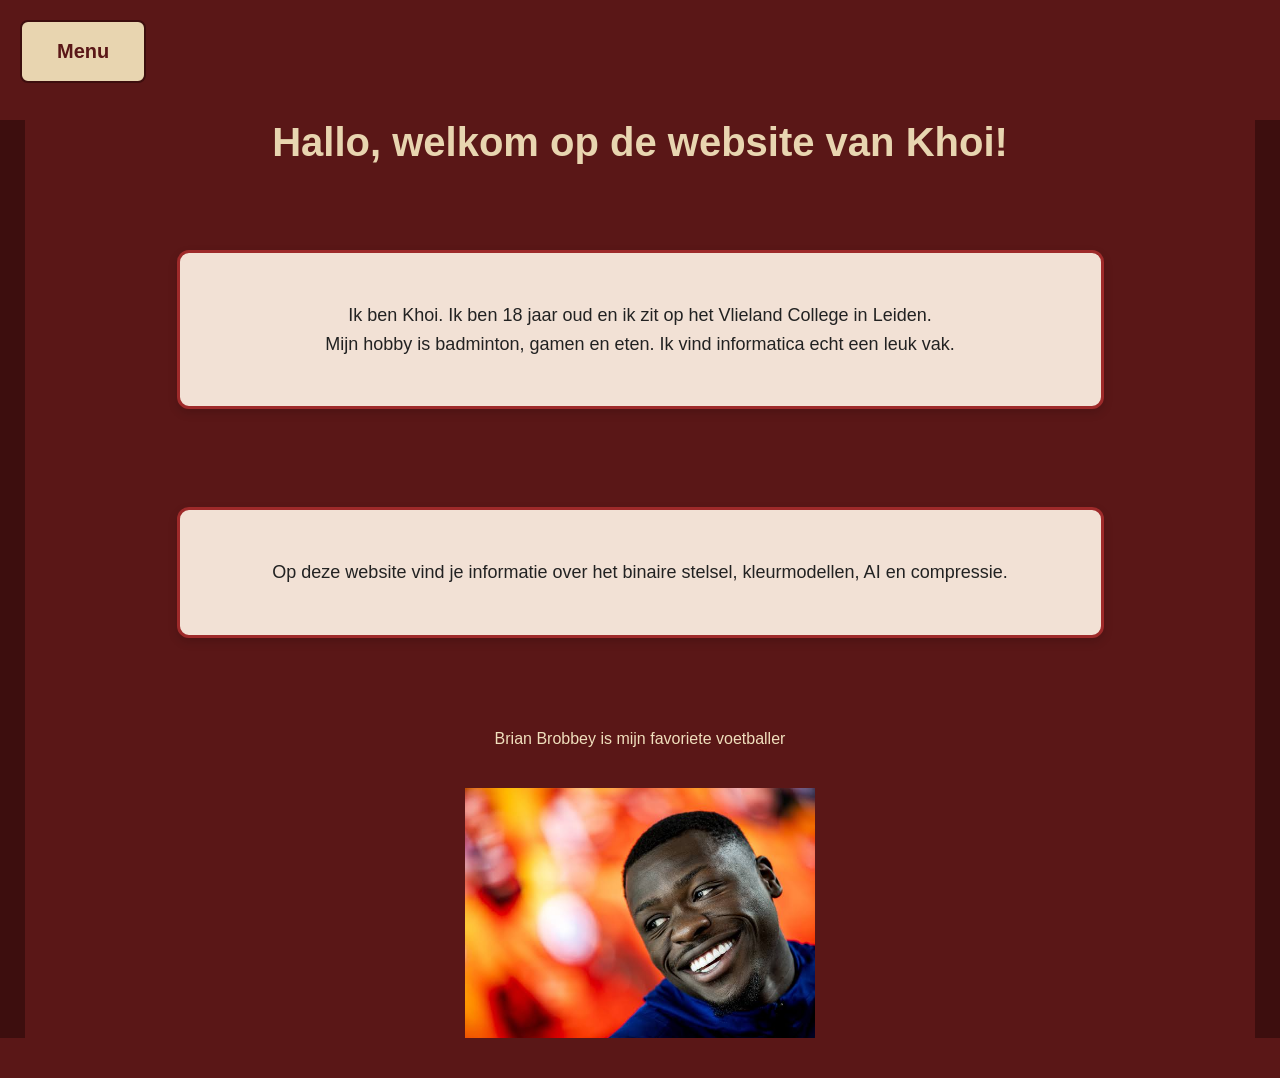
<file: index.html>
<!DOCTYPE html> <!-- Dit is de homepage van mijn site -->
<html> <!-- Dit is het html-element -->
<head>
    <title>Homepage</title> <!--title van de page-->
    <meta charset="utf-8">
    <link rel="stylesheet" type="text/css" href="stijl.css"> <!--cs opmaak-->
</head>
<body> <!--wat er in de pagina komt-->
   
   <!-- Menu anchor--> <!-- link terug naar de homepage --> 
   
<div class="menu"> <!--blok-->
    <button>Menu</button>

    <div class="dropdown">
        <a href="index.html">Homepage</a>
        <a href="binairstelsel.html">Binairstelsel</a>
        <a href="kleurmodellen.html">Kleurmodellen</a>
        <a href="ai.html">AI</a>
        <a href="compressie.html">Compressie</a>
        <a href="uitleg.html">Uitleg</a>
    </div>
</div>
    <!--dropdown menu-->
    <h1> Hallo, welkom op de website van Khoi! </h1> <br>
<div class="box"> <!--box om de tekst-->
<p> Ik ben Khoi. Ik ben 18 jaar oud en ik zit op het Vlieland College in Leiden. <br>
Mijn hobby is badminton, gamen en eten.
Ik vind informatica echt een leuk vak. </p>
</div> <!--uitleg-->
<br>
<div class="box">
    <p>Op deze website vind je informatie over het binaire stelsel, kleurmodellen, AI en compressie.</p>
</div> <!--uitleg-->
<br>
 <!--box om de tekst--> <!-- aparte blok zodat css kan werken-->
 <br>
   <p> Brian Brobbey is mijn favoriete voetballer </p>
<!--uitleg-->
    <img src="images.jpg" alt="BRianBrobbey">  <!--foto-->

</body>
</html> <!--einde van HTML-->
</file>
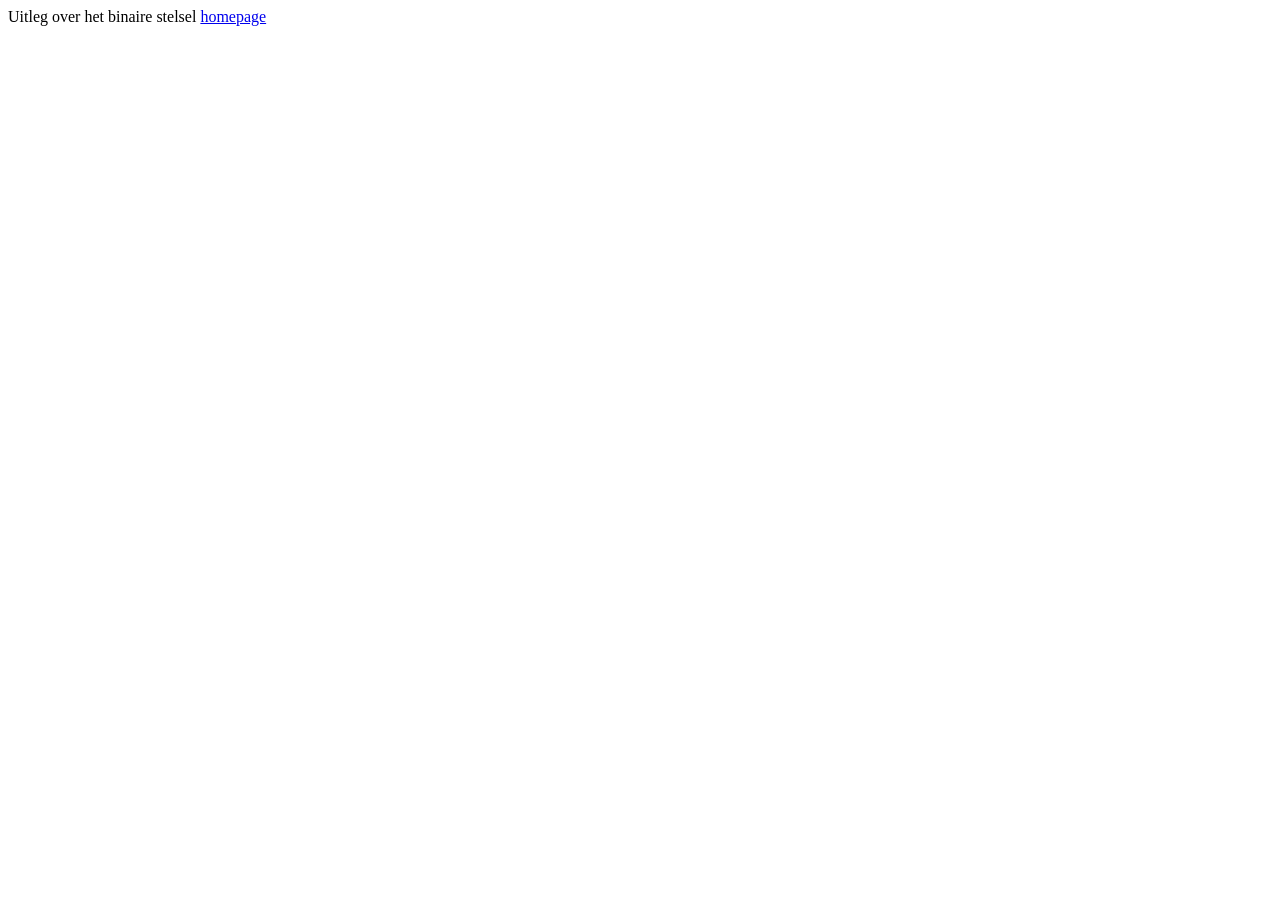
<file: .binairstelsel.html>
<!DOCTYPE html> 
<html> 
<head>
    <title>Binair stelsel</title>
    <meta charset="utf-8">
</head>
<body>
    Uitleg over het binaire stelsel

    <a href="index.html">homepage</a> <! --link terug naar de homepage > 

</body>
</html>
</file>
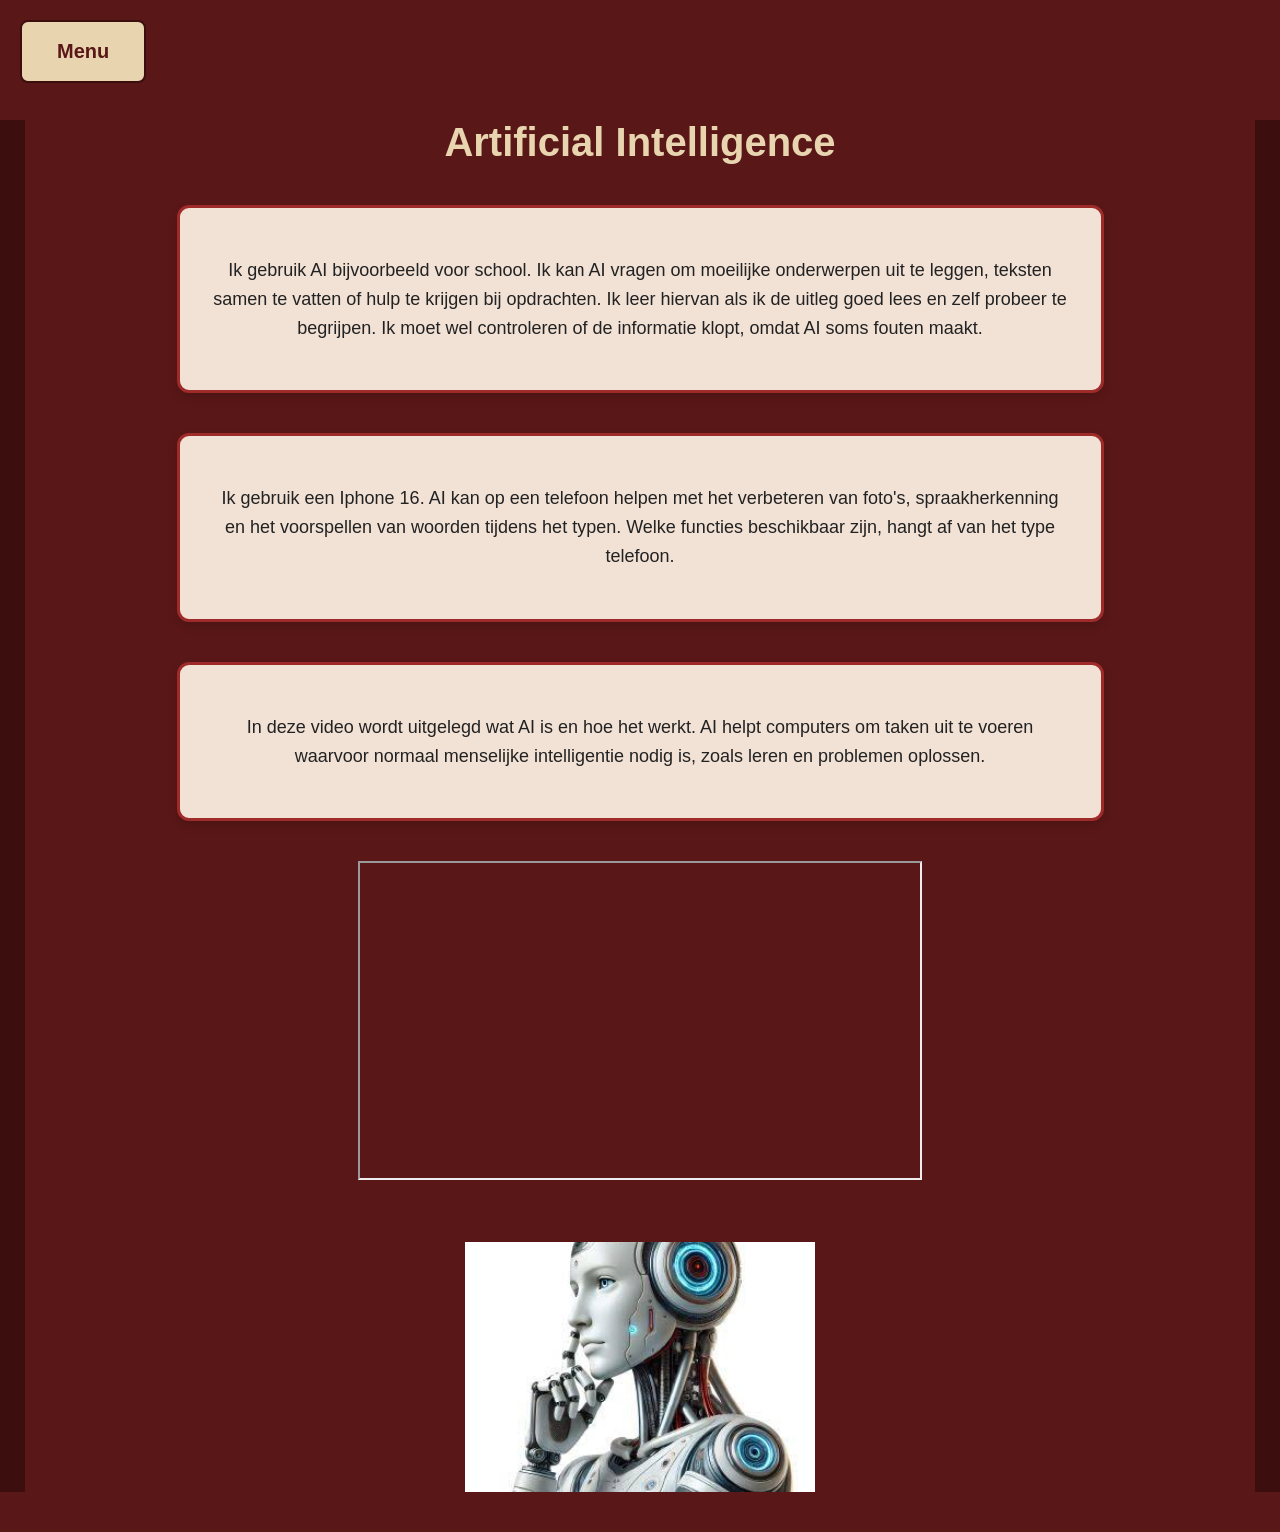
<file: ai.html>
<!DOCTYPE html> 
<html> <!-- Dit is het html-element -->
<head>
    <title>AI</title> <!--naam boven de tab-->
    <meta charset="utf-8">
    <link rel="stylesheet" type="text/css" href="stijl.css"> <!--css opmaak link -->
</head>
<body> <!--wat er in de pagina komt-->
   
   <!-- Menu anchor--> <!-- link terug naar de homepage --> 
   
<div class="menu">
    <button>Menu</button>

    <div class="dropdown">
        <a href="index.html">Homepage</a>
        <a href="binairstelsel.html">Binairstelsel</a>
        <a href="kleurmodellen.html">Kleurmodellen</a>
        <a href="ai.html">AI</a>
        <a href="compressie.html">Compressie</a>
        <a href="uitleg.html">Uitleg</a>
    </div>
</div>
    <!--dropdown menu-->
<h1>Artificial Intelligence</h1>

<div class="box"> <!-- aparte blok zodat css kan werken-->

    <p>
        Ik gebruik AI bijvoorbeeld voor school. Ik kan AI vragen
        om moeilijke onderwerpen uit te leggen, teksten samen te
        vatten of hulp te krijgen bij opdrachten. Ik leer hiervan
        als ik de uitleg goed lees en zelf probeer te begrijpen.
        Ik moet wel controleren of de informatie klopt, omdat AI
        soms fouten maakt. <!--uitleg-->
    </p>
</div>

<div class="box"> <!-- aparte blok zodat css kan werken-->
    

    <p>
        Ik gebruik een Iphone 16.
        AI kan op een telefoon helpen met het verbeteren van foto's,
        spraakherkenning en het voorspellen van woorden tijdens
        het typen. Welke functies beschikbaar zijn, hangt af van
        het type telefoon. <!--uitleg-->
    </p>
</div>

<div class="box"> <!-- aparte blok zodat css kan werken-->

    <p>
        In deze video wordt uitgelegd wat AI is en hoe het werkt.
        AI helpt computers om taken uit te voeren waarvoor normaal
        menselijke intelligentie nodig is, zoals leren en problemen
        oplossen.
    </p> <!--uitleg-->

    
</div>

<iframe width="560" height="315"
        src="https://www.youtube.com/embed/2ePf9rue1Ao"
        title="How AI Works"
        allowfullscreen> <!--link video-->
    </iframe> 
<br><br>

<img src="ai foto.jpg" alt="AI">  <!--foto-->
</body>
</html>
<!--einde van HTML-->
</file>
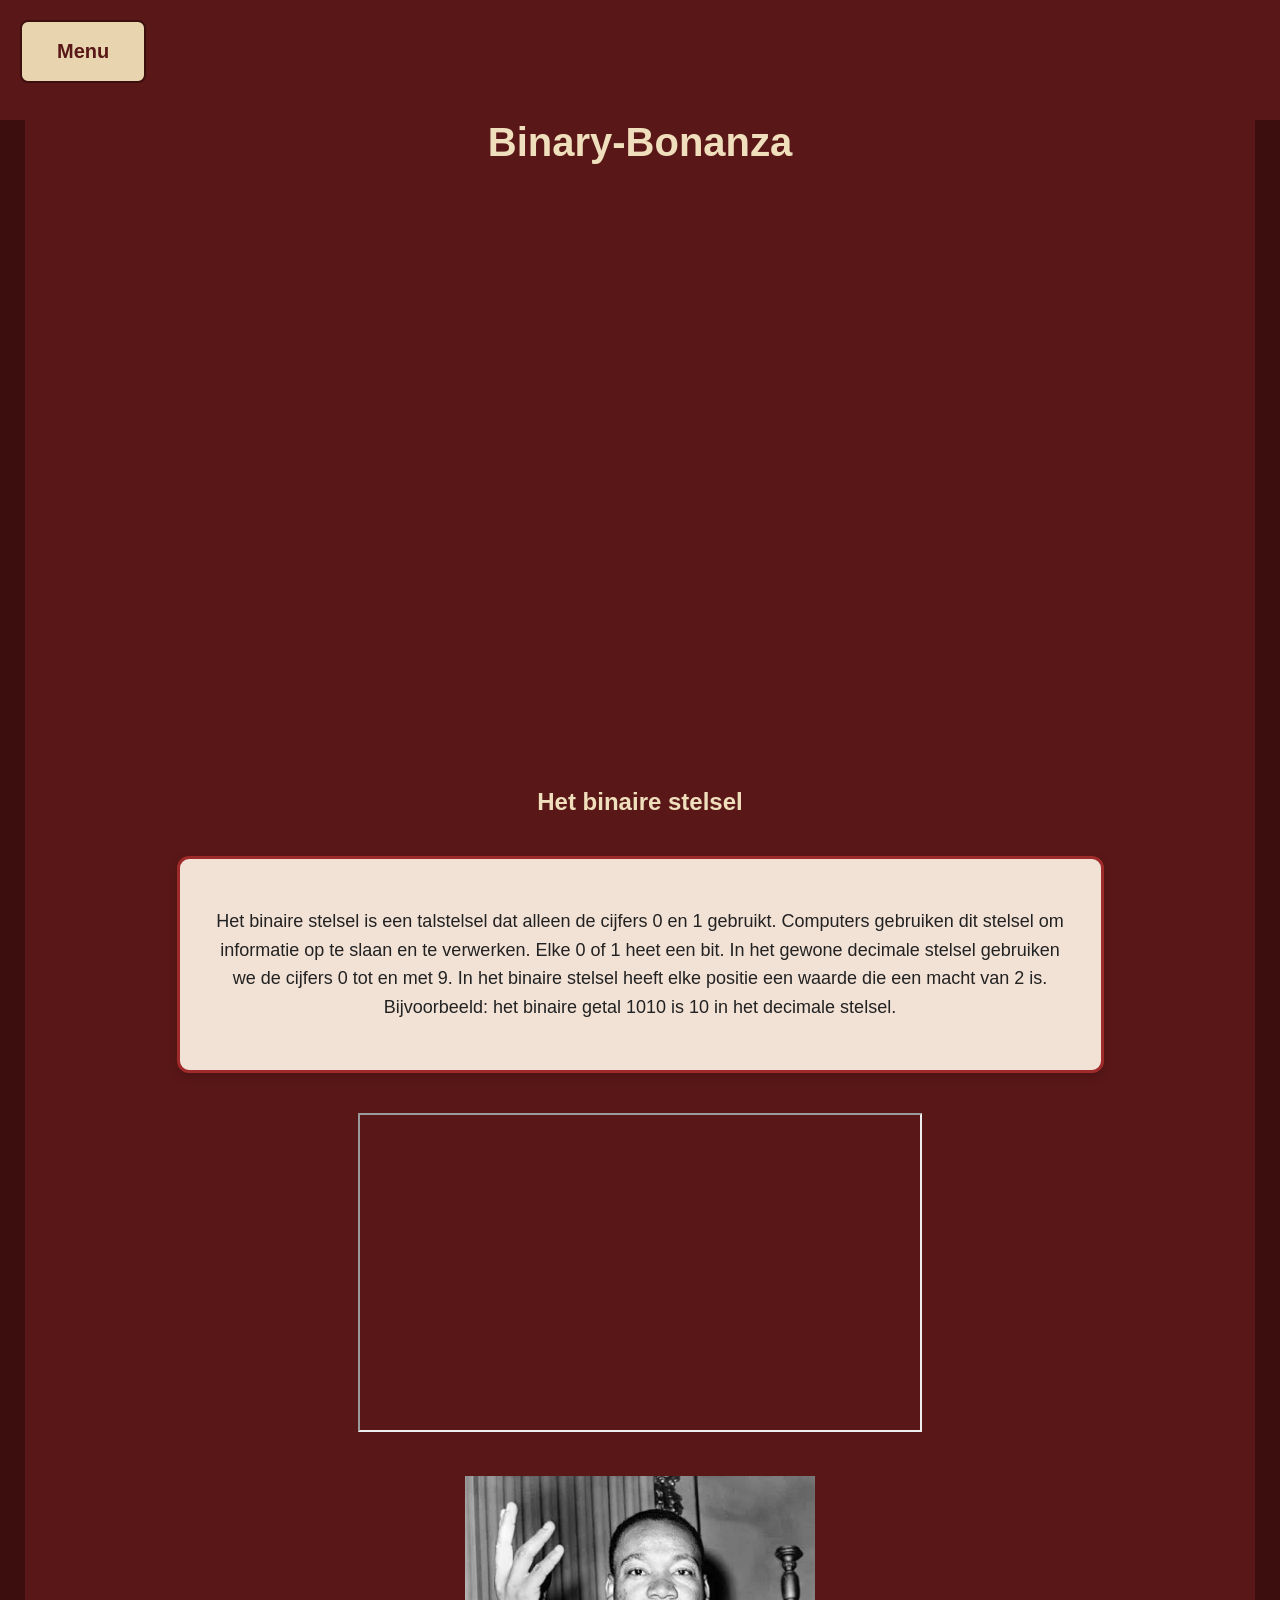
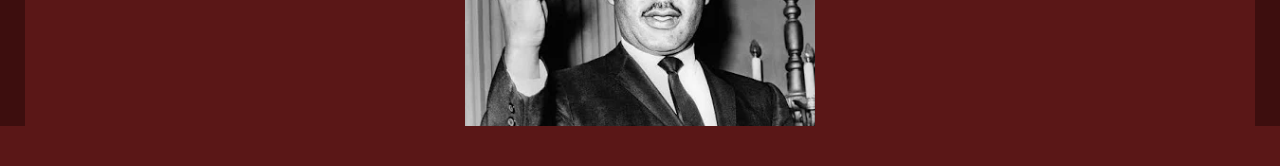
<file: binairstelsel.html>
<!DOCTYPE html> 
<html> 
<head>
    <title>Binairstelsel</title> <!--naam boven de tab-->
    <meta charset="utf-8"> <!--naam pagina-->
    <link rel="stylesheet" type="text/css" href="stijl.css"> <!--css-->
</head>
<body> <!--wat er in de pagina komt-->

   <!-- Menu anchor--> <!-- link terug naar de homepage --> 

<div class="menu">
    <button>Menu</button>

    <div class="dropdown">
        <a href="index.html">Homepage</a>
        <a href="binairstelsel.html">Binairstelsel</a>
        <a href="kleurmodellen.html">Kleurmodellen</a>
        <a href="ai.html">AI</a>
        <a href="compressie.html">Compressie</a>
        <a href="uitleg.html">Uitleg</a> <!--dropdownmenu-->
    </div>
</div>
<p>
<h1>
<a href="https://games.penjee.com/binary-bonanza/"> Binary-Bonanza </a> <!--link-->
</h1>
</p>
<br>
<br>
<br>
<iframe src="https://games.penjee.com/binary-bonanza/game.php" width="700" height="500" frameborder="no" scrolling="no" ></iframe>
<!--bepaal hier de grootte van de gamen-->
<br> 
<br>

<h2>Het binaire stelsel</h2>
<div class="box"> <!-- aparte blok zodat css kan werken-->
    

    <p>
        Het binaire stelsel is een talstelsel dat alleen de cijfers 0 en 1
        gebruikt. Computers gebruiken dit stelsel om informatie op te slaan
        en te verwerken. Elke 0 of 1 heet een bit. In het gewone decimale
        stelsel gebruiken we de cijfers 0 tot en met 9. In het binaire
        stelsel heeft elke positie een waarde die een macht van 2 is.
        Bijvoorbeeld: het binaire getal 1010 is 10 in het decimale stelsel.
    </p> <!--uitleg-->

</div>

 <iframe width="560" height="315"
        src="https://www.youtube.com/embed/sXxwr66Y79Y"
        title="The Binary Number System - Khan Academy"
        allowfullscreen>
    </iframe> <!--link video-->




    <img src="images.webp" alt="aurakoning"> <!--foto-->

</body>
</html><!--einde van HTML-->
</file>
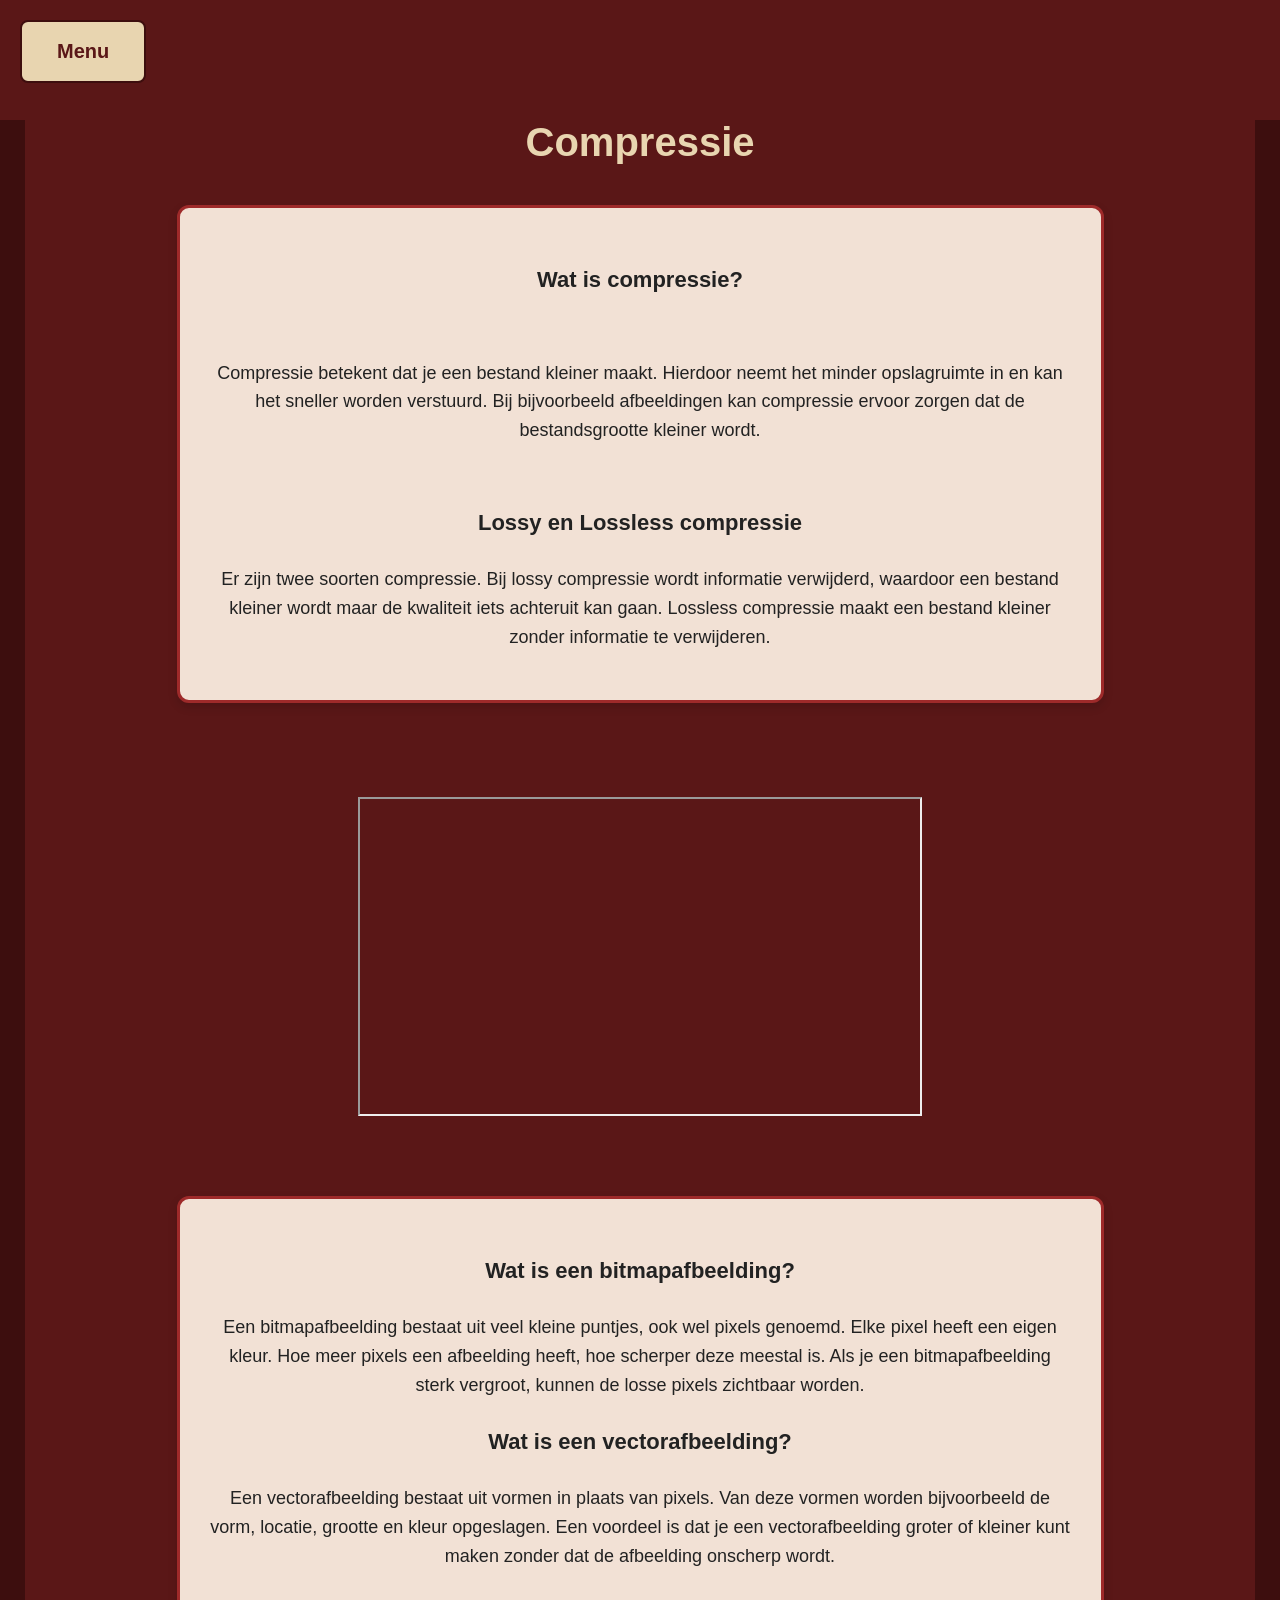
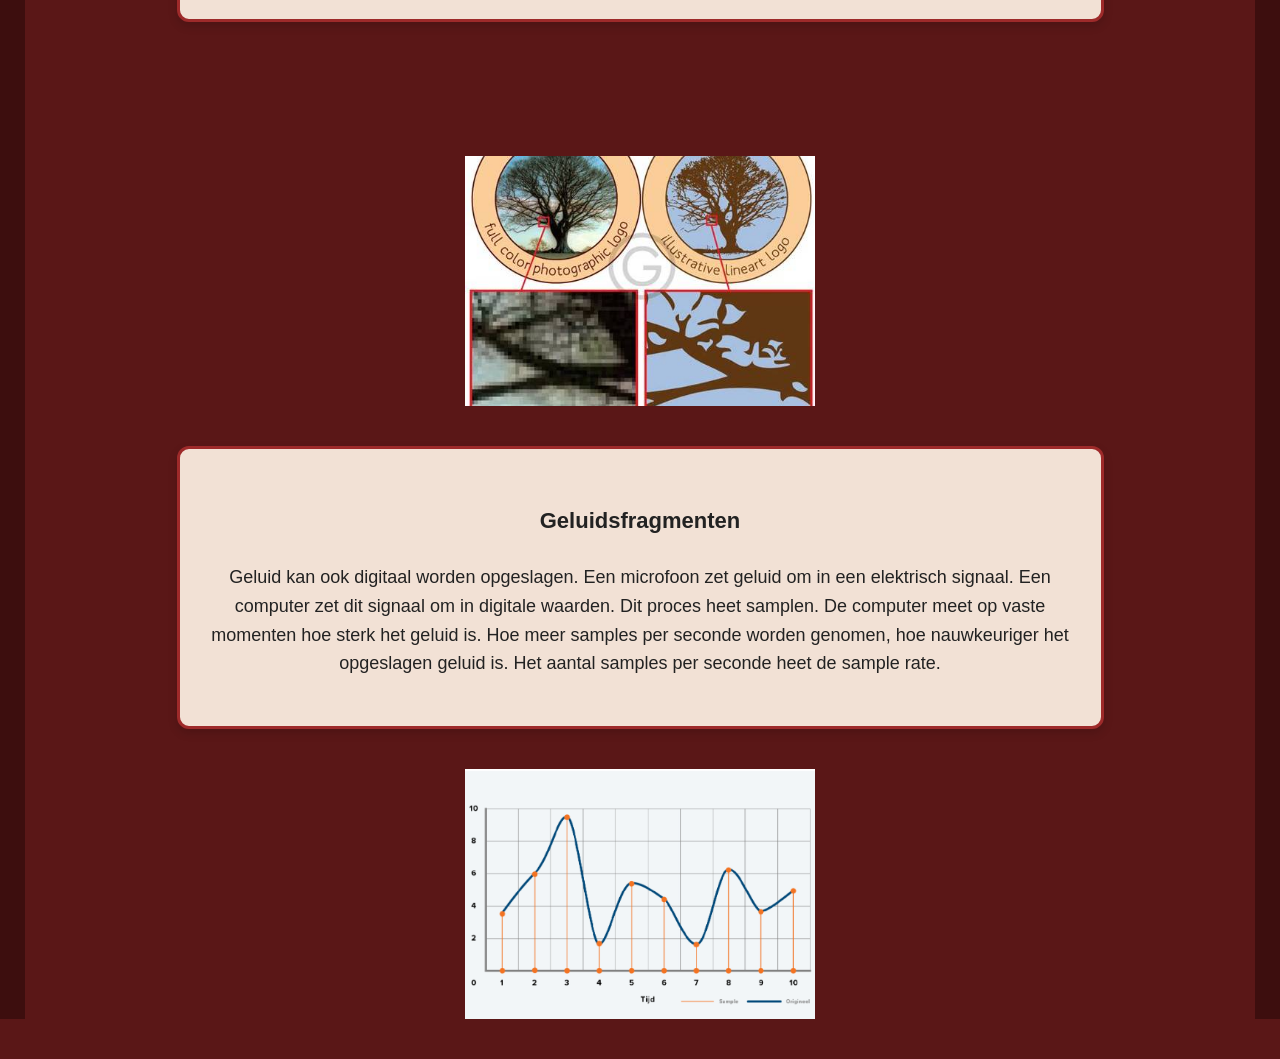
<file: compressie.html>
<!DOCTYPE html> 
<html> <!-- Dit is het html-element -->
<head>
    <title>Compressie</title> <!--naam boven de tab-->
    <meta charset="utf-8">
    <link rel="stylesheet" type="text/css" href="stijl.css"> <!--css opmaak link -->
</head> 
<body> <!--wat er in de pagina komt-->
    
   <!-- Menu anchor--> <!-- link terug naar de homepage --> 
   
<div class="menu">
    <button>Menu</button>

    <div class="dropdown">
        <a href="index.html">Homepage</a>
        <a href="binairstelsel.html">Binairstelsel</a>
        <a href="kleurmodellen.html">Kleurmodellen</a>
        <a href="ai.html">AI</a>
        <a href="compressie.html">Compressie</a>
        <a href="uitleg.html">Uitleg</a>
    </div>
</div>
    <!--dropdown menu-->
<h1>Compressie</h1>

<div class="box"> <!-- aparte blok zodat css kan werken-->

<h4>Wat is compressie?</h4> <br>
<p>
Compressie betekent dat je een bestand kleiner maakt. Hierdoor neemt het minder opslagruimte in en kan het sneller worden verstuurd. Bij bijvoorbeeld afbeeldingen kan compressie ervoor zorgen dat de bestandsgrootte kleiner wordt.
</p> 
 <!--uitleg-->
<br>

<h4>Lossy en Lossless compressie</h4>
<p>Er zijn twee soorten compressie. Bij lossy compressie wordt informatie verwijderd, waardoor een bestand kleiner wordt maar de kwaliteit iets achteruit kan gaan. Lossless compressie maakt een bestand kleiner zonder informatie te verwijderen.
 <!--uitleg-->
</p>
</div>
<br><br><br>

<iframe width="560" height="315"
src="https://www.youtube.com/embed/Lto-ajuqW3w"
title="Compression - Computerphile"
allowfullscreen> <!--link video-->
</iframe>

<br><br><br>
<div class="box"> <!-- aparte blok zodat css kan werken-->

<h4>Wat is een bitmapafbeelding?</h4>

<p>
Een bitmapafbeelding bestaat uit veel kleine puntjes, ook wel pixels genoemd. Elke pixel heeft een eigen kleur. Hoe meer pixels een afbeelding heeft, hoe scherper deze meestal is. Als je een bitmapafbeelding sterk vergroot, kunnen de losse pixels zichtbaar worden.
</p>
 <!--uitleg-->
<h4>Wat is een vectorafbeelding?</h4>

<p> <!--uitleg-->
Een vectorafbeelding bestaat uit vormen in plaats van pixels. Van deze vormen worden bijvoorbeeld de vorm, locatie, grootte en kleur opgeslagen. Een voordeel is dat je een vectorafbeelding groter of kleiner kunt maken zonder dat de afbeelding onscherp wordt.
</p>

</div>

<br><br><br>
<img src="OIP.jpg" alt="Bitmap en vector">

<div class="box">

<h4>Geluidsfragmenten</h4>
 <!--uitleg-->
<p>
Geluid kan ook digitaal worden opgeslagen. Een microfoon zet geluid om in een elektrisch signaal. Een computer zet dit signaal om in digitale waarden. Dit proces heet samplen. De computer meet op vaste momenten hoe sterk het geluid is. Hoe meer samples per seconde worden genomen, hoe nauwkeuriger het opgeslagen geluid is. Het aantal samples per seconde heet de sample rate.
</p> <!--uitleg-->

</div>
<img src="Screenshot 2026-10-02 180011.png" alt="Tabel muziek">  <!--foto-->

</body>
</html><!--einde van HTML-->
</file>
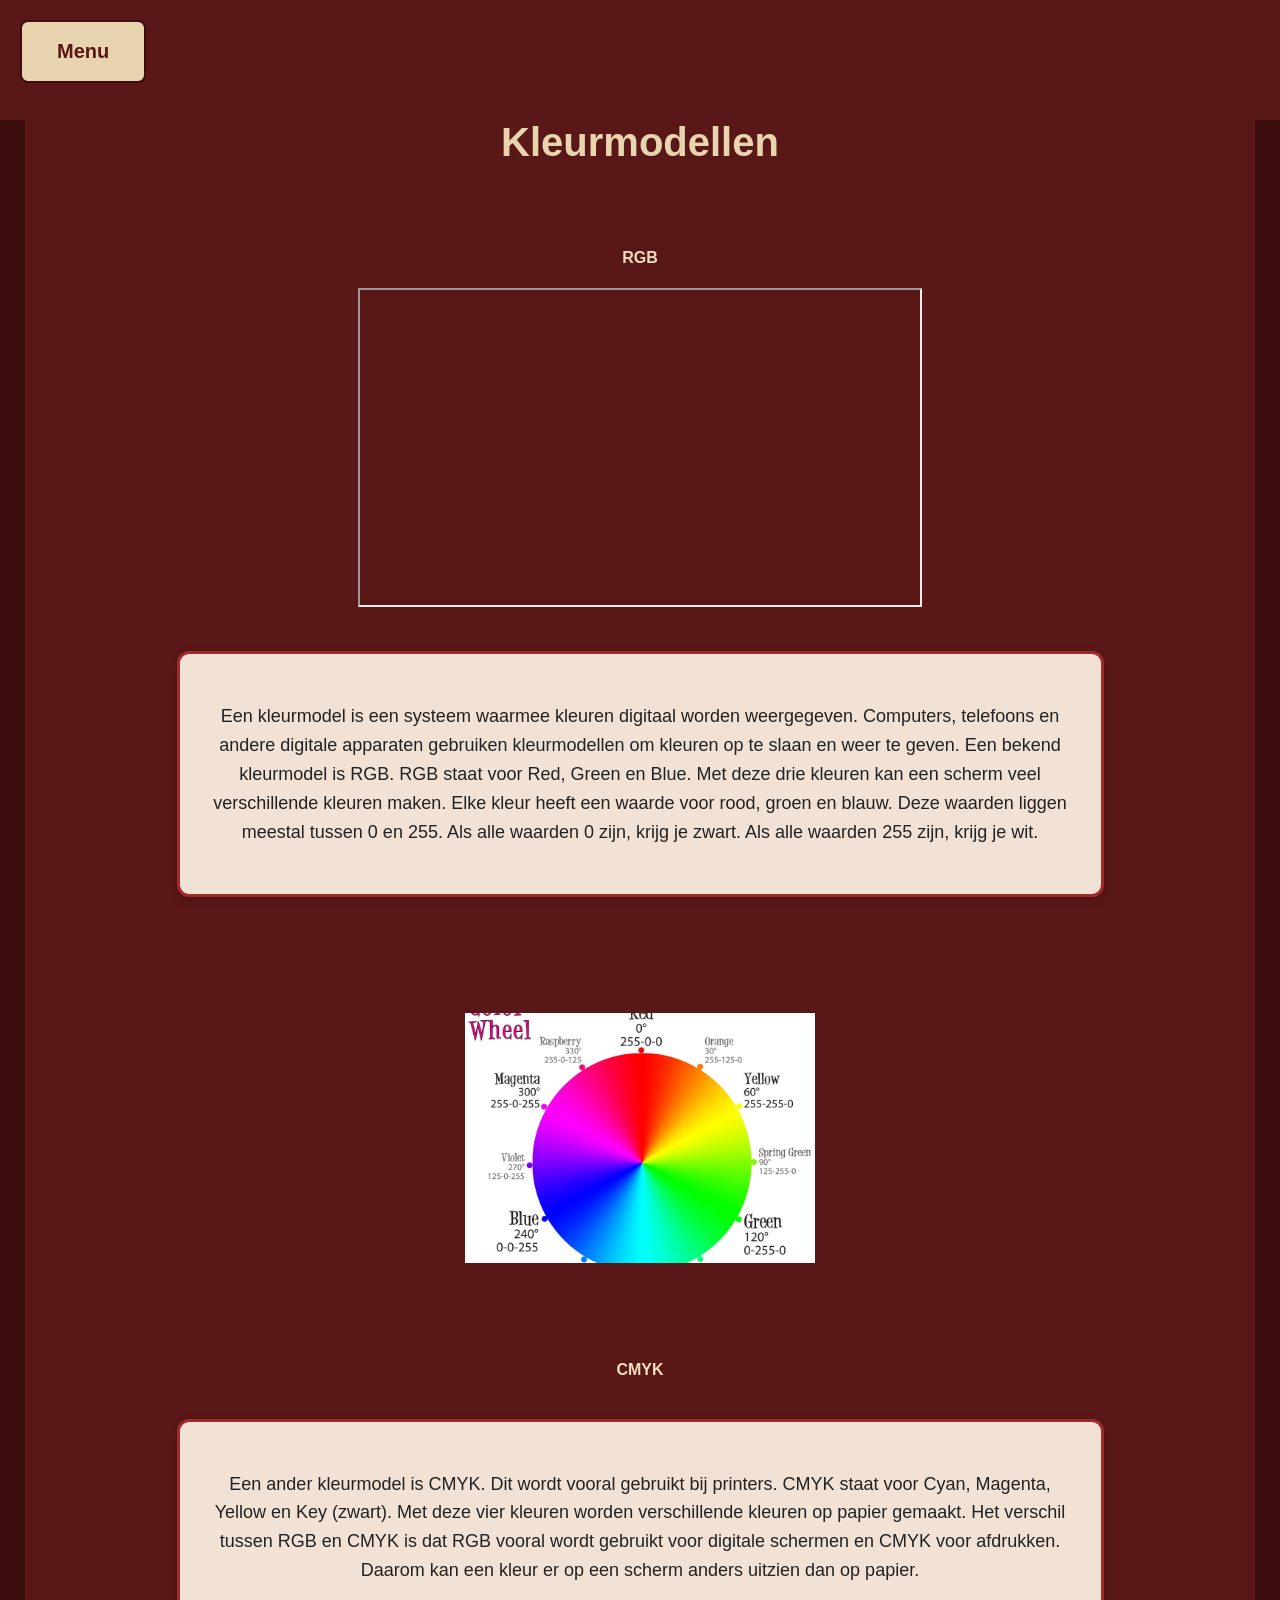
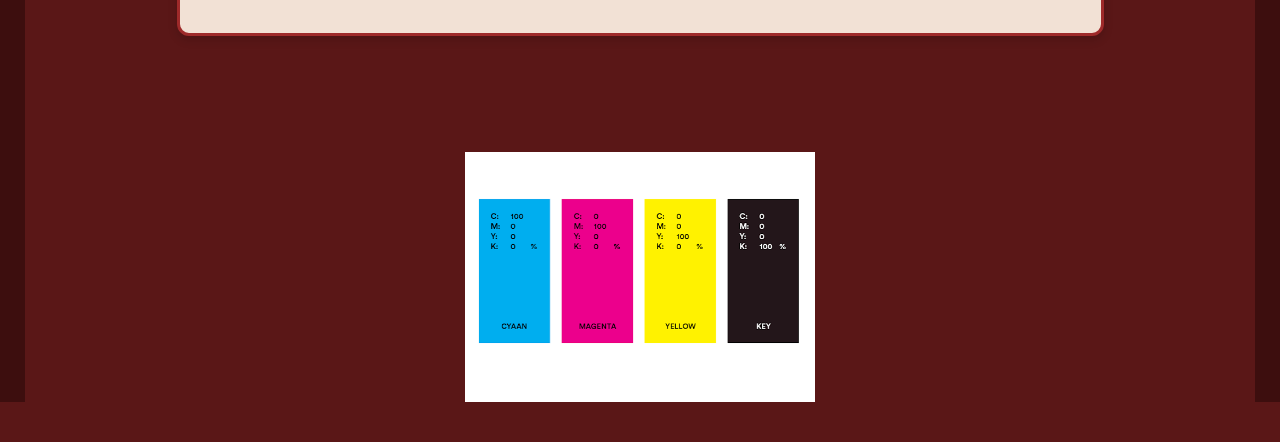
<file: kleurmodellen.html>
<!DOCTYPE html> 
<html> <!-- Dit is het html-element -->
<head>
    <title>Kleurmodellen</title> <!--naam boven de tab-->
    <meta charset="utf-8">
    <link rel="stylesheet" type="text/css" href="stijl.css"> <!--css opmaak link -->
</head>
<body> <!--wat er in de pagina komt-->

<!-- Menu anchor--> <!-- link terug naar de homepage --> 
<div class="menu">
    <button>Menu</button>

    <div class="dropdown">
        <a href="index.html">Homepage</a>
        <a href="binairstelsel.html">Binairstelsel</a>
        <a href="kleurmodellen.html">Kleurmodellen</a>
        <a href="ai.html">AI</a>
        <a href="compressie.html">Compressie</a>
        <a href="uitleg.html">Uitleg</a>
    </div>
</div>
    <!--dropdownmenu-->
<h1>Kleurmodellen</h1> 
<br>
<br>
<h4>RGB</h4>
<!--video-->
     <iframe width="560" height="315" 
        src="https://www.youtube.com/embed/A-djTEO4vY8"
        title="RGB vs CMYK"
        allowfullscreen> <!--link video-->
    </iframe>
<div class= "box"> <!--box om de tekst-->

<!--uitleg-->
<p>Een kleurmodel is een systeem waarmee kleuren digitaal worden weergegeven. Computers, telefoons en andere digitale apparaten gebruiken kleurmodellen om kleuren op te slaan en weer te geven.

Een bekend kleurmodel is RGB. RGB staat voor Red, Green en Blue. Met deze drie kleuren kan een scherm veel verschillende kleuren maken. Elke kleur heeft een waarde voor rood, groen en blauw. Deze waarden liggen meestal tussen 0 en 255. Als alle waarden 0 zijn, krijg je zwart. Als alle waarden 255 zijn, krijg je wit.
</p>   <!--uitleg-->
</div>
    <br>
    <br>
 <img class="kleurfoto" src="1_tQYAE9PU2FIrZV5rKwT7AQ.jpg"> <!--foto-->
<br> <br>

<h4>CMYK</h4>
<div class= "box"> <!--box om de tekst-->
<p>Een ander kleurmodel is CMYK. Dit wordt vooral gebruikt bij printers. CMYK staat voor Cyan, Magenta, Yellow en Key (zwart). Met deze vier kleuren worden verschillende kleuren op papier gemaakt.

Het verschil tussen RGB en CMYK is dat RGB vooral wordt gebruikt voor digitale schermen en CMYK voor afdrukken. Daarom kan een kleur er op een scherm anders uitzien dan op papier.
</p> <!--uitleg-->
</div>
<br> <br>
<img class="kleurfoto" src="images.png"> <!--foto-->


</body>
</html><!--einde van HTML-->
</file>
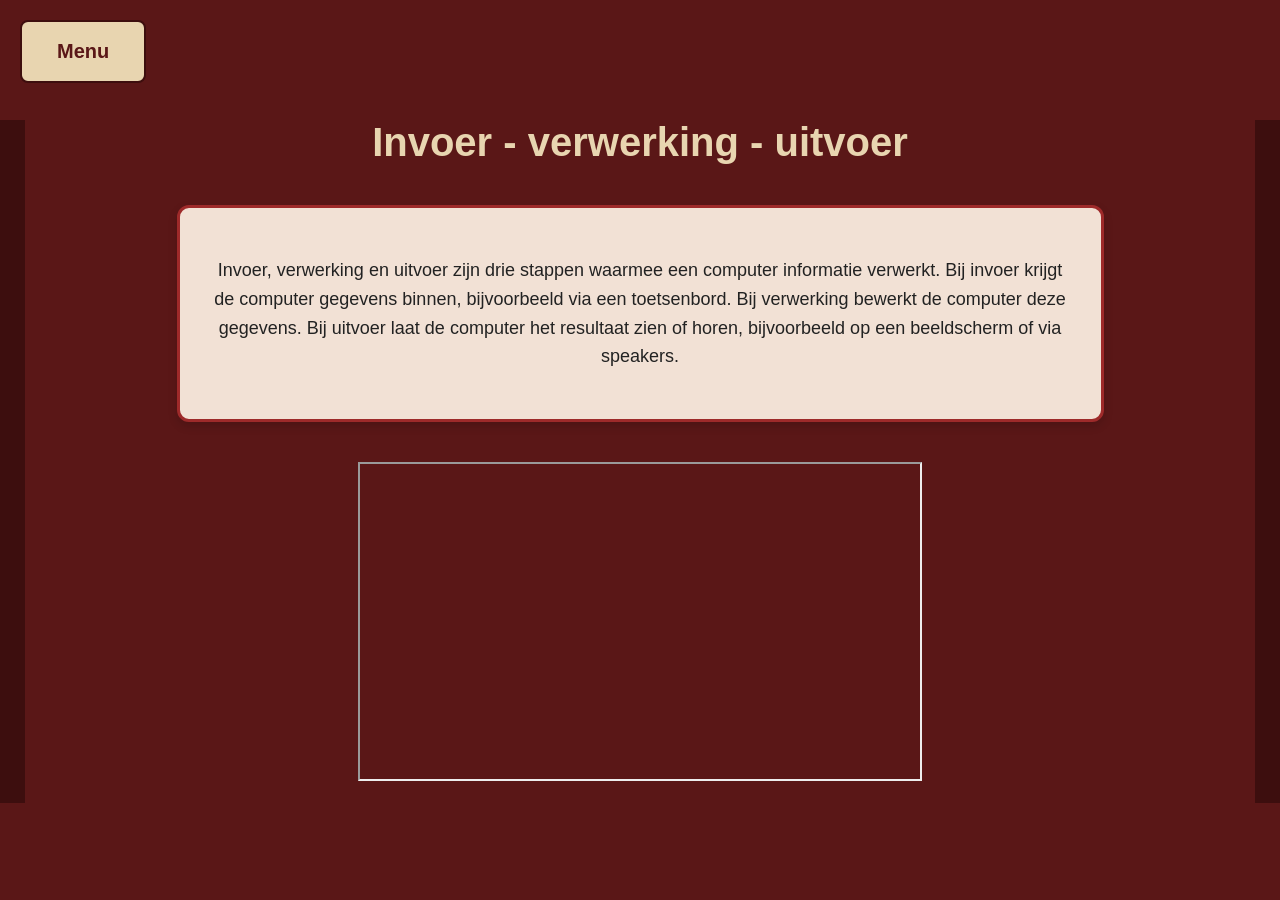
<file: uitleg.html>
<!DOCTYPE html> 
<html> <!-- Dit is het html-element -->
<head>
    <title>Uitleg</title> <!--naam boven de tab-->
    <meta charset="utf-8">
    <link rel="stylesheet" type="text/css" href="stijl.css"> <!--css opmaak link -->
</head>
<body> <!--wat er in de pagina komt-->
   
   <!-- Menu anchor--> <!-- link terug naar de homepage --> 
   
<div class="menu">
    <button>Menu</button>

    <div class="dropdown">
        <a href="index.html">Homepage</a>
        <a href="binairstelsel.html">Binairstelsel</a>
        <a href="kleurmodellen.html">Kleurmodellen</a>
        <a href="ai.html">AI</a>
        <a href="compressie.html">Compressie</a>
        <a href="uitleg.html">Uitleg</a>
    </div>
</div>
    <!--dropdown menu-->
<h1>Invoer - verwerking - uitvoer</h1>

<!-- Uitleg over invoer, verwerking en uitvoer -->
<div class="box">

    <p>
        Invoer, verwerking en uitvoer zijn drie stappen waarmee een computer
        informatie verwerkt. Bij invoer krijgt de computer gegevens binnen,
        bijvoorbeeld via een toetsenbord. Bij verwerking bewerkt de computer
        deze gegevens. Bij uitvoer laat de computer het resultaat zien of horen,
        bijvoorbeeld op een beeldscherm of via speakers.
    </p>
 <!--uitleg-->
    
</div>

<!-- Video over invoer, verwerking en uitvoer -->
    <iframe width="560" height="315"
        src="https://www.youtube.com/embed/LauWc6QB5aE"
        title="Invoer, verwerking en uitvoer"
        allowfullscreen>
    </iframe> <!--video-->
<br><br>

</body>
</html><!--einde van HTML-->
</file>
<file: stijl.css>
/* Algemene opmaak van de website */
body {
    margin: 0;
    background-color: #5a1717;
    color: #f0dfbd;
    font-family: Arial, sans-serif;
    text-align: center;
}

/* Dropdownmenu */
.menu {
    position: fixed;
    top: 20px;
    left: 20px;
    z-index: 10;
}

/* Knop van het menu */
.menu button {
    background-color: #e8d5b0;
    color: #5a1717;
    border: 2px solid #3d0e0e;
    padding: 18px 35px;
    font-size: 20px;
    font-weight: bold;
    cursor: pointer;
    border-radius: 8px;
}

/* Het uitklapmenu */
.dropdown {
    display: none;
    position: absolute;
    top: 58px;
    left: 0;
    background-color: #e8d5b0;
    min-width: 190px;
    border-radius: 8px;
    box-shadow: 0 5px 15px rgba(0,0,0,0.3);
}

/* Links in het dropdownmenu */
.dropdown a {
    display: block;
    padding: 14px 18px;
    color: #5a1717;
    text-decoration: none;
    text-align: left;
    font-weight: bold;
}

/* Kleur wanneer je over een link gaat */
.dropdown a:hover {
    background-color: #5a1717;
    color: #e8d5b0;
}

/* Het menu zichtbaar maken als je erover gaat */
.menu:hover .dropdown {
    display: block;
}

/* Titel van de website */
h1 {
    margin-top: 120px;
    color: #e8d5b0;
    font-size: 40px;
}

/* Tekstvakken */
.box {
    background-color: #f2e1d5;
    border: 3px solid #9e2a2a;
    border-radius: 12px;
    padding: 30px;
    margin: 40px auto;
    width: 70%;
    box-shadow: 0 4px 10px rgba(0,0,0,0.15);
    text-align: center;
}

/* Tekst in de tekstvakken */
.box p {
    color: #222222;
    line-height: 1.6;
    font-size: 18px;
}
/*kleur van de tekst h4*/
.box h4 {
    color: #222222;
    font-size: 22px;
}
/* Afbeeldingen */
img {
    display: block;
    width: 350px;
    height: 250px;
    object-fit: cover;
    margin: 40px auto;
}
/* Link */
a {
    color: #f0dfbd;
    text-decoration: none;
}
/* Randen aan de zijkanten */
body {
    border-left: 25px solid #3d0e0e;
    border-right: 25px solid #3d0e0e;
}
</file>
